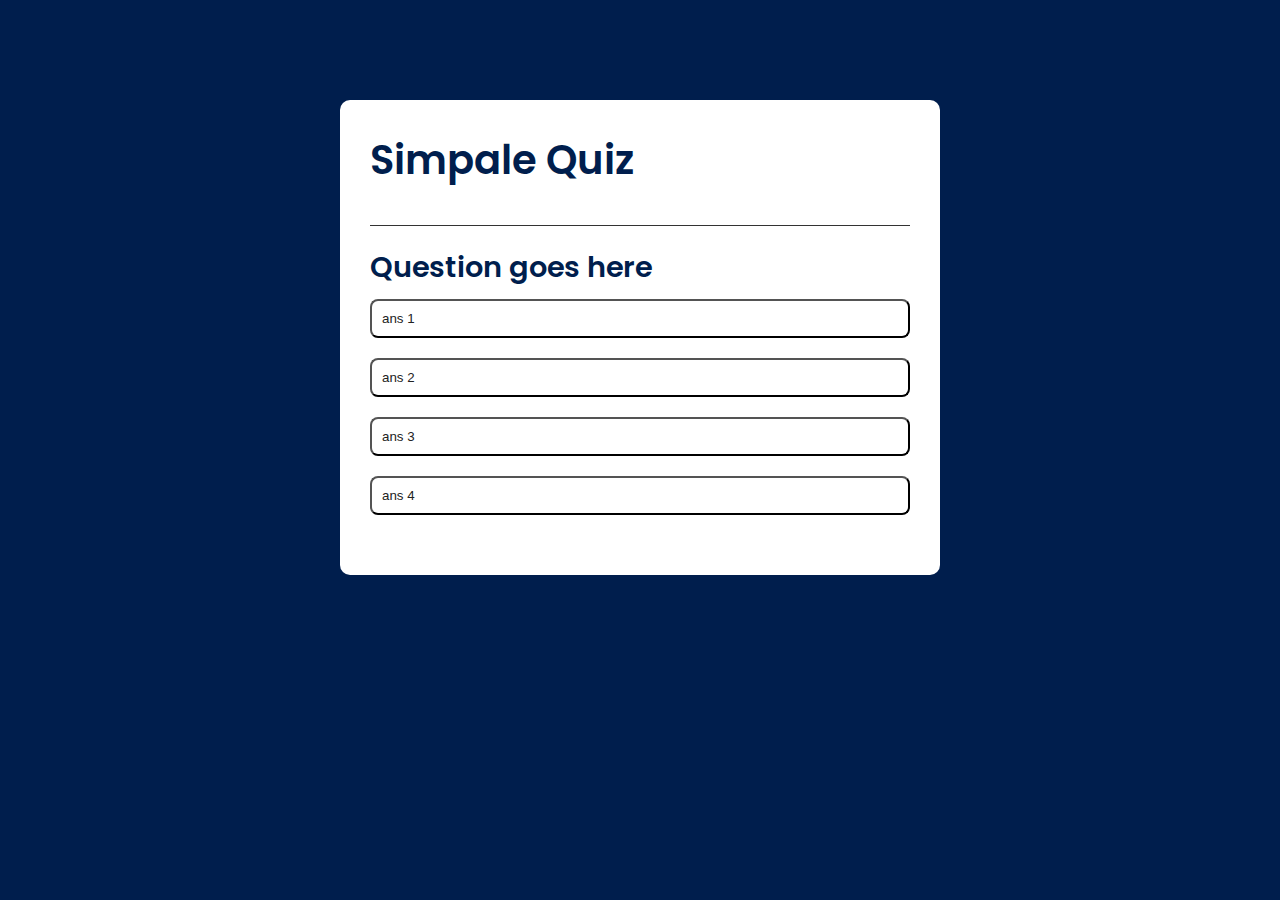
<file: Project/index.html>
<!DOCTYPE html>
<html lang="en">
  <head>
    <meta charset="UTF-8" />
    <meta http-equiv="X-UA-Compatible" content="IE=edge" />
    <meta name="viewport" content="width=device-width, initial-scale=1.0" />
    <link rel="stylesheet" href="style.css" />
    <title>Quiz Time</title>
  </head>
  <body>
    <div class="app">
      <h1>Simpale Quiz</h1>

      <div class="quiz">
        <h2 id="question">Question goes here</h2>

        <div id="answerBtn">
          <button class="btn">ans 1</button>
          <button class="btn">ans 2</button>
          <button class="btn">ans 3</button>
          <button class="btn">ans 4</button>
        </div> 

        <button id="nextBtn">Next</button>
      </div>
    </div>

    <script src="script.js"></script>
  </body>
</html>
</file>
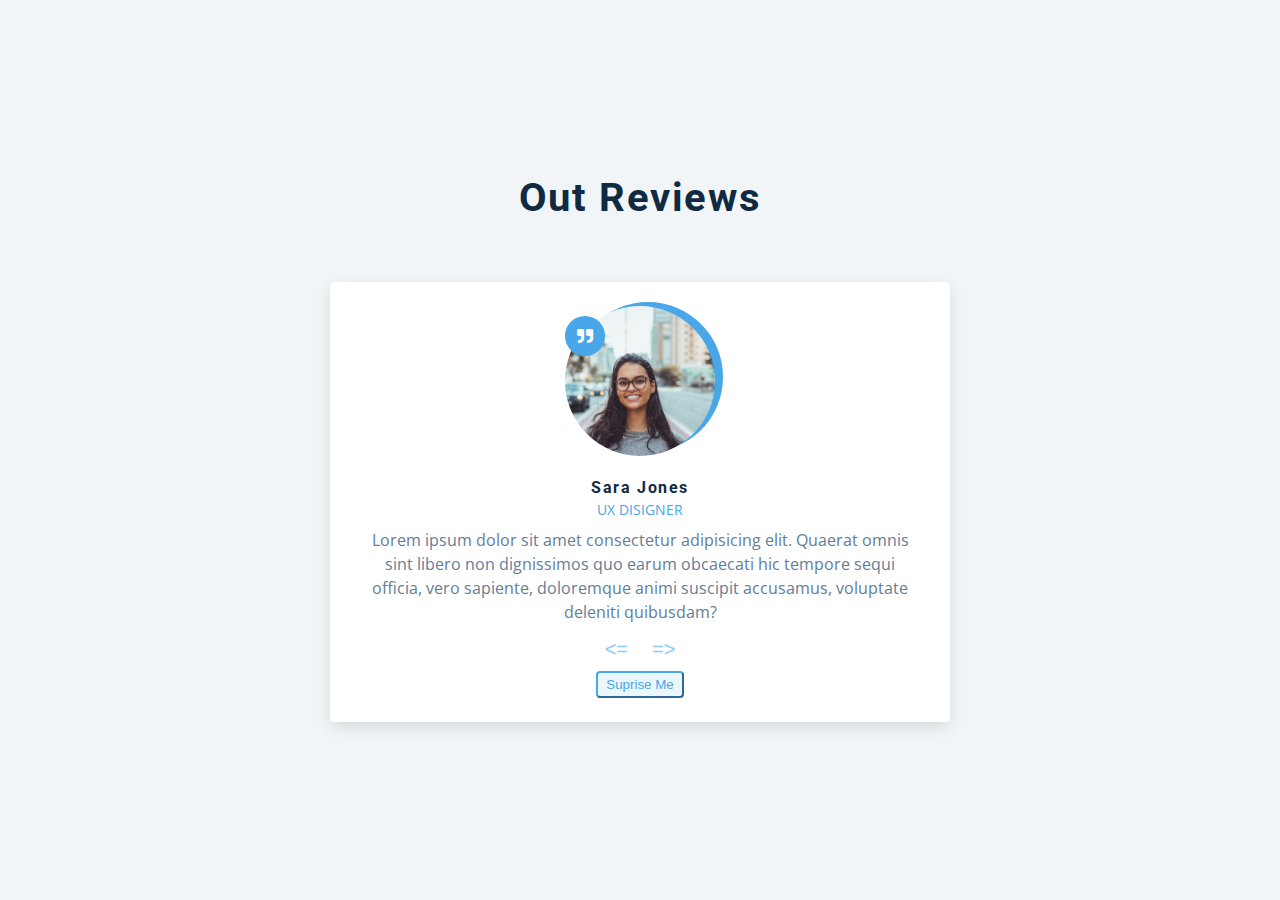
<file: review system/index.html>
<!DOCTYPE html>
<html lang="en">
  <head>
    <meta charset="UTF-8" />
    <meta name="viewport" content="width=device-width, initial-scale=1.0" />
    <title>Starter</title>
    <!-- font-awesome -->
    <link
      rel="stylesheet"
      href="https://cdnjs.cloudflare.com/ajax/libs/font-awesome/5.14.0/css/all.min.css"
    />

    <!-- styles -->
    <link rel="stylesheet" href="styles.css" />
  </head>
  <body>
    <main>
      <section class="container">
        <div class="title">
          <h2>out reviews</h2>
          <div class="unerline"></div>
        </div>

        <article class="review">
          <div class="img-container">
            <img src="./person-1.jpeg" alt="person image " id="person-img">
          </div>
          <h4 id="author">sara jones</h4>
          <p id="job">ux disigner</p>
          <p id="info">
            Lorem ipsum dolor sit amet consectetur adipisicing elit. Quaerat omnis sint libero non dignissimos quo earum obcaecati hic tempore sequi officia, vero sapiente, doloremque animi suscipit accusamus, voluptate deleniti quibusdam?
          </p>

          <!-- prev and next buttton  -->
          <div class="button-container">
          <button class="prev-btn"><=</button>
          <button class="next-btn">=></button>
          </div>

          <button class="random-btn">suprise me </button>
        </article>
      </section>

    </main>
    <!-- javascript -->
    <script src="app.js"></script>
  </body>
</html>
</file>
<file: Project/style.css>
@import url('https://fonts.googleapis.com/css2?family=Poppins:wght@400;700&family=Roboto:wght@400;700&display=swap');



*{
    margin: 0%;
    padding: 0%; 
    box-sizing: border-box;
}

body{
    background-color: #001e4d;
    font-family: 'Poppins', sans-serif;
}


.app{
    background-color: #fff;
    width: 90%;
    max-width: 600px;
    margin: 100px auto 0 ;
    border-radius: 10px;
    padding: 30px;
    
}

.app h1 {
    font-size: 2.5rem;
    color: #001e4d;
    font-weight: 600;
    border-bottom: 1px solid #333 ;
    padding-bottom: 35px;
}

.quiz{
     padding: 20px 0;
}

.quiz h2{
    font-size: 1.8rem;
    color: #001e4d;
    font-weight: 600;
}

.btn{
    background: #fff;
    color: #222;
    font-weight: 500;
    width: 100%;
    padding: 10px;
    margin: 10px 0 ; 
    border-radius: 8px;
    text-align: left;
    cursor: pointer;   
    transition: all 0.3s;

}

.btn:hover{
    background: #222;
    color: #fff;     
}

#nextBtn{
   background-color: #001e4d;
   color: #fff;
   font-weight: 500;
   width: 150px;
   border: 0;
   padding: 10px;
   margin: 20px auto 0 ;
   border-radius: 8px;
   cursor: pointer;
   display: none;
  
}
</file>
<file: review system/styles.css>
/*
=============== 
Fonts
===============
*/
@import url("https://fonts.googleapis.com/css?family=Open+Sans|Roboto:400,700&display=swap");

/*
=============== 
Variables
===============
*/

:root {
  /* dark shades of primary color*/
  --clr-primary-1: hsl(205, 86%, 17%);
  --clr-primary-2: hsl(205, 77%, 27%);
  --clr-primary-3: hsl(205, 72%, 37%);
  --clr-primary-4: hsl(205, 63%, 48%);
  /* primary/main color */
  --clr-primary-5: hsl(205, 78%, 60%);
  /* lighter shades of primary color */
  --clr-primary-6: hsl(205, 89%, 70%);
  --clr-primary-7: hsl(205, 90%, 76%);
  --clr-primary-8: hsl(205, 86%, 81%);
  --clr-primary-9: hsl(205, 90%, 88%);
  --clr-primary-10: hsl(205, 100%, 96%);
  /* darkest grey - used for headings */
  --clr-grey-1: hsl(209, 61%, 16%);
  --clr-grey-2: hsl(211, 39%, 23%);
  --clr-grey-3: hsl(209, 34%, 30%);
  --clr-grey-4: hsl(209, 28%, 39%);
  /* grey used for paragraphs */
  --clr-grey-5: hsl(210, 22%, 49%);
  --clr-grey-6: hsl(209, 23%, 60%);
  --clr-grey-7: hsl(211, 27%, 70%);
  --clr-grey-8: hsl(210, 31%, 80%);
  --clr-grey-9: hsl(212, 33%, 89%);
  --clr-grey-10: hsl(210, 36%, 96%);
  --clr-white: #fff;
  --clr-red-dark: hsl(360, 67%, 44%);
  --clr-red-light: hsl(360, 71%, 66%);
  --clr-green-dark: hsl(125, 67%, 44%);
  --clr-green-light: hsl(125, 71%, 66%);
  --clr-black: #222;
  --ff-primary: "Roboto", sans-serif;
  --ff-secondary: "Open Sans", sans-serif;
  --transition: all 0.3s linear;
  --spacing: 0.1rem;
  --radius: 0.25rem;
  --light-shadow: 0 5px 15px rgba(0, 0, 0, 0.1);
  --dark-shadow: 0 5px 15px rgba(0, 0, 0, 0.2);
  --max-width: 1170px;
  --fixed-width: 620px;
}
/*
=============== 
Global Styles
===============
*/

*,
::after,
::before {
  margin: 0;
  padding: 0;
  box-sizing: border-box;
}
body {
  font-family: var(--ff-secondary);
  background: var(--clr-grey-10);
  color: var(--clr-grey-1);
  line-height: 1.5;
  font-size: 0.875rem;
}
ul {
  list-style-type: none;
}
a {
  text-decoration: none;
}
h1,
h2,
h3,
h4 {
  letter-spacing: var(--spacing);
  text-transform: capitalize;
  line-height: 1.25;
  margin-bottom: 0.75rem;
  font-family: var(--ff-primary);
}
h1 {
  font-size: 3rem;
}
h2 {
  font-size: 2rem;
}
h3 {
  font-size: 1.25rem;
}
h4 {
  font-size: 0.875rem;
}
p {
  margin-bottom: 1.25rem;
  color: var(--clr-grey-5);
}
@media screen and (min-width: 800px) {
  h1 {
    font-size: 4rem;
  }
  h2 {
    font-size: 2.5rem;
  }
  h3 {
    font-size: 1.75rem;
  }
  h4 {
    font-size: 1rem;
  }
  body {
    font-size: 1rem;
  }
  h1,
  h2,
  h3,
  h4 {
    line-height: 1;
  }
}
/*  global classes */

/* section */
.section {
  padding: 5rem 0;
}

.section-center {
  width: 90vw;
  margin: 0 auto;
  max-width: 1170px;
}
@media screen and (min-width: 992px) {
  .section-center {
    width: 95vw;
  }
}
main {
  min-height: 100vh;
  display: grid;
  place-items: center;
}

/*
=============== 
Reviews
===============
*/
main {
  min-height: 100vh;
  display: grid;
  place-items: center;
}
.title {
  text-align: center;
  margin-bottom: 4rem;
}
.underline {
  height: 0.25rem;
  width: 5rem;
  background: var(--clr-primary-5);
  margin-left: auto;
  margin-right: auto;
}
.container {
  width: 80vw;
  max-width: var(--fixed-width);
}
.review {
  background: var(--clr-white);
  padding: 1.5rem 2rem;
  border-radius: var(--radius);
  box-shadow: var(--light-shadow);
  transition: var(--transition);
  text-align: center;
}
.review:hover {
  box-shadow: var(--dark-shadow);
}
.img-container {
  position: relative;
  width: 150px;
  height: 150px;
  border-radius: 50%;
  margin: 0 auto;
  margin-bottom: 1.5rem;
}
#person-img {
  width: 100%;
  display: block;
  height: 100%;
  object-fit: cover;
  border-radius: 50%;
  position: relative;
}
.img-container::after {
  font-family: "Font Awesome 5 Free";
  font-weight: 900;
  content: "\f10e";
  position: absolute;
  top: 0;
  left: 0;
  width: 2.5rem;
  height: 2.5rem;
  display: grid;
  place-items: center;
  border-radius: 50%;
  transform: translateY(25%);
  background: var(--clr-primary-5);
  color: var(--clr-white);
}
.img-container::before {
  content: "";
  width: 100%;
  height: 100%;
  background: var(--clr-primary-5);
  position: absolute;
  top: -0.25rem;
  right: -0.5rem;
  border-radius: 50%;
}
#author {
  margin-bottom: 0.25rem;
}
#job {
  margin-bottom: 0.5rem;
  text-transform: uppercase;
  color: var(--clr-primary-5);
  font-size: 0.85rem;
}
#info {
  margin-bottom: 0.75rem;
}
.prev-btn,
.next-btn {
  color: var(--clr-primary-7);
  font-size: 1.25rem;
  background: transparent;
  border-color: transparent;
  margin: 0 0.5rem;
  transition: var(--transition);
  cursor: pointer;
}
.prev-btn:hover,
.next-btn:hover {
  color: var(--clr-primary-5);
}
.random-btn {
  margin-top: 0.5rem;
  background: var(--clr-primary-10);
  color: var(--clr-primary-5);
  padding: 0.25rem 0.5rem;
  text-transform: capitalize;
  border-radius: var(--radius);
  transition: var(--transition);
  border-color: var(--clr-primary-5);
  cursor: pointer;
}
.random-btn:hover {
  background: var(--clr-primary-5);
  color: var(--clr-primary-1);
}
</file>
